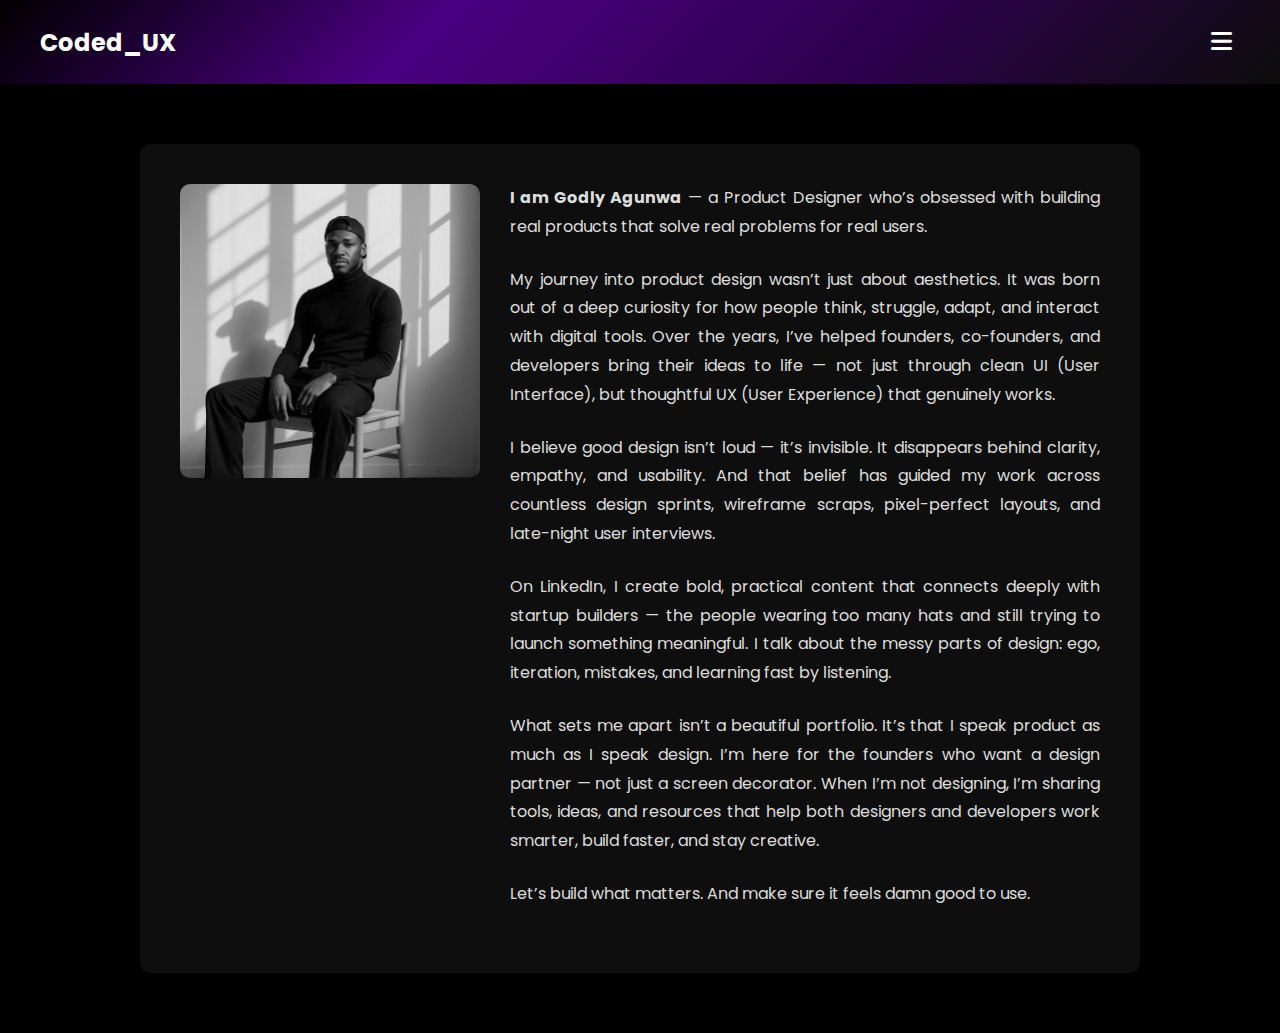
<file: about.html>
<!DOCTYPE html>
<html lang="en">
<head>
  <meta charset="UTF-8">
  <title>Coded_UX</title>
  
  <link href="https://fonts.googleapis.com/css2?family=Poppins:wght@300;400;500;600;700&display=swap" rel="stylesheet">

  <link rel="stylesheet" href="https://cdnjs.cloudflare.com/ajax/libs/font-awesome/6.5.0/css/all.min.css">

  <style>

* { margin: 0; padding: 0; box-sizing: border-box; }

body {
  background: black;
  color: white;
  font-family: 'Poppins', sans-serif;
}

/* =========================
   NAVBAR
   ========================= */
.navbar {
  display: flex;
  justify-content: space-between;
  align-items: center;
  padding: 20px 40px;
  flex-wrap: wrap;
  position: sticky;
  top: 0;
  z-index: 1000;
  background: linear-gradient(-45deg, #0d0d0d, #2e004f, #4b0082, #000);
}

.logo { font-size: 24px; font-weight: bold; }

.nav-links {
  position: absolute;
  top: calc(100% + 8px);
  left: 0;
  display: none;
  flex-direction: column;
  align-items: flex-start;
  gap: 12px;
  padding: 16px 40px;
  background: transparent;
  border: none;
}

.nav-links.show { display: flex; }

.nav-btn {
  padding: 12px 24px;
  border: 1px solid white;
  border-radius: 32px;
  color: white;
  text-decoration: none;
  background: transparent;
  font-weight: 500;
  transition: 0.3s ease;
  cursor: pointer;
  display: inline-block;
}
.nav-btn:hover { background-color: white; color: #4b0082; }

.connect-container { position: relative; }

.icon-popup {
  position: absolute;
  top: 110%;
  left: 50%;
  transform: translateX(-50%);
  background: transparent;
  border: none;
  border-radius: 12px;
  padding: 8px;
  display: flex;
  gap: 15px;
  opacity: 0;
  pointer-events: none;
  transition: 0.3s ease;
  z-index: 30;
}

.icon-popup a { color: white; font-size: 18px; }
.icon-popup a:hover { color: #c724ff; }

@media (min-width: 769px) {
  .connect-container:hover .icon-popup {
    opacity: 1;
    pointer-events: auto;
  }
}

.icon-popup.show {
  opacity: 1;
  pointer-events: auto;
}

.hamburger {
  display: block;
  font-size: 24px;
  cursor: pointer;
  color: white;
  margin-left: auto;
  background: none;
  border: none;
  padding: 8px;
}

/* =========================
   ABOUT SECTION
   ========================= */
.about-section {
  display: flex;
  justify-content: center;
  padding: 60px 20px;
}

.about-wrapper {
  max-width: 1000px;
  width: 100%;
  padding: 40px;
  background-color: #0e0e0e;
  border-radius: 10px;
  line-height: 1.8;
}

/* Flex container for image + text */
.about-content {
  display: flex;
  gap: 30px;
  flex-wrap: wrap;
  align-items: flex-start;
}

.about-img {
  width: 300px;       /* default desktop width */
  height: auto;
  border-radius: 10px;
  flex-shrink: 0;     /* prevents shrinking too much */
  transition: 0.3s ease;
}

.about-text {
  flex: 1;             /* text takes remaining space */
}

.about-text p {
  margin-bottom: 1.5rem;
  color: #ddd;
  font-size: 1rem;
  line-height: 1.8;
  text-align: justify;
}

/* ====== Responsive adjustments ====== */
@media (max-width: 1024px) {
  .about-img { width: 350px; }
  .about-text p { font-size: 1.1rem; }
}

@media (max-width: 768px) {
  .about-content {
    flex-direction: column;  /* stack image + text */
    align-items: center;
  }
  .about-img {
    width: 80%;
    max-width: 400px;
    margin-bottom: 25px;
  }
  .about-text p {
    text-align: left;
    font-size: 1.15rem;
    line-height: 1.9;
  }
}

@media (max-width: 480px) {
  .about-wrapper { padding: 25px; }
  .about-img { width: 90%; max-width: 350px; }
  .about-text p { font-size: 1.2rem; }
}
  </style>
</head>
<body>

<nav class="navbar" role="navigation" aria-label="Main">
  <div class="logo">Coded_UX</div>

  <div class="nav-links" id="navLinks">
    <a href="index.html" class="nav-btn">HOME</a>
    <a href="about.html" class="nav-btn">ABOUT ME</a>

    <div class="connect-container">
      <button class="nav-btn" type="button" title="double click to see the icon-popup">CONNECT</button>
      <div class="icon-popup">
        <a href="https://linkedin.com/in/godlyagunwa" target="_blank"><i class="fab fa-linkedin"></i></a>
        <a href="https://www.behance.net/agunwagodly" target="_blank"><i class="fab fa-behance"></i></a>
        <a href="mailto:agunwagodly4@gmail.com" target="_blank"><i class="fas fa-envelope"></i></a>
        <a href="https://www.instagram.com/coded_ux?igsh=Zmxtd3duaDlmcmY1" target="_blank"><i class="fab fa-instagram"></i></a>
      </div>
    </div>
  </div>

  <button class="hamburger" onclick="toggleMenu()" aria-label="Toggle menu" aria-controls="navLinks" aria-expanded="false">
    <i class="fas fa-bars"></i>
  </button>
</nav>

<main class="about-section">
  <div class="about-wrapper">
    <div class="about-content">
      <img src="aguwa.png.png" alt="Portrait of Godly Agunwa" class="about-img" />
      <div class="about-text">
        <p><strong>I am Godly Agunwa</strong> — a Product Designer who’s obsessed with building real products that solve real problems for real users.</p>
        <p>My journey into product design wasn’t just about aesthetics. It was born out of a deep curiosity for how people think, struggle, adapt, and interact with digital tools. Over the years, I’ve helped founders, co-founders, and developers bring their ideas to life — not just through clean UI (User Interface), but thoughtful UX (User Experience) that genuinely works.</p>
        <p>I believe good design isn’t loud — it’s invisible. It disappears behind clarity, empathy, and usability. And that belief has guided my work across countless design sprints, wireframe scraps, pixel-perfect layouts, and late-night user interviews.</p>
        <p>On LinkedIn, I create bold, practical content that connects deeply with startup builders — the people wearing too many hats and still trying to launch something meaningful. I talk about the messy parts of design: ego, iteration, mistakes, and learning fast by listening.</p>
        <p>What sets me apart isn’t a beautiful portfolio. It’s that I speak product as much as I speak design. I’m here for the founders who want a design partner — not just a screen decorator. When I’m not designing, I’m sharing tools, ideas, and resources that help both designers and developers work smarter, build faster, and stay creative.</p>
        <p>Let’s build what matters. And make sure it feels damn good to use.</p>
      </div>
    </div>
  </div>
</main>

<script>
  // ======== Nav menu toggle ========
  function toggleMenu() {
    const nav = document.getElementById('navLinks');
    const trigger = document.querySelector('.hamburger');
    nav.classList.toggle('show');
    const expanded = trigger.getAttribute('aria-expanded') === 'true';
    trigger.setAttribute('aria-expanded', (!expanded).toString());
  }

  // Close menu after clicking any nav button except CONNECT
  document.querySelectorAll('.nav-btn').forEach(btn => {
    btn.addEventListener('click', () => {
      if (btn.textContent.trim().toUpperCase() === "CONNECT") return;
      document.getElementById('navLinks').classList.remove('show');
      document.querySelector('.hamburger').setAttribute('aria-expanded', 'false');
    });
  });

  // Mobile CONNECT toggle
  const connectBtn = document.querySelector('.connect-container .nav-btn');
  const iconPopup = document.querySelector('.connect-container .icon-popup');

  connectBtn.addEventListener('click', (e) => {
    if (window.innerWidth <= 768) {
      e.preventDefault();
      iconPopup.classList.toggle('show');
    }
  });

  // Close with Escape key
  document.addEventListener('keydown', (e) => {
    if (e.key === 'Escape') {
      document.getElementById('navLinks').classList.remove('show');
      document.querySelector('.hamburger').setAttribute('aria-expanded', 'false');
    }
  });
</script>

</body>
</html>
</file>
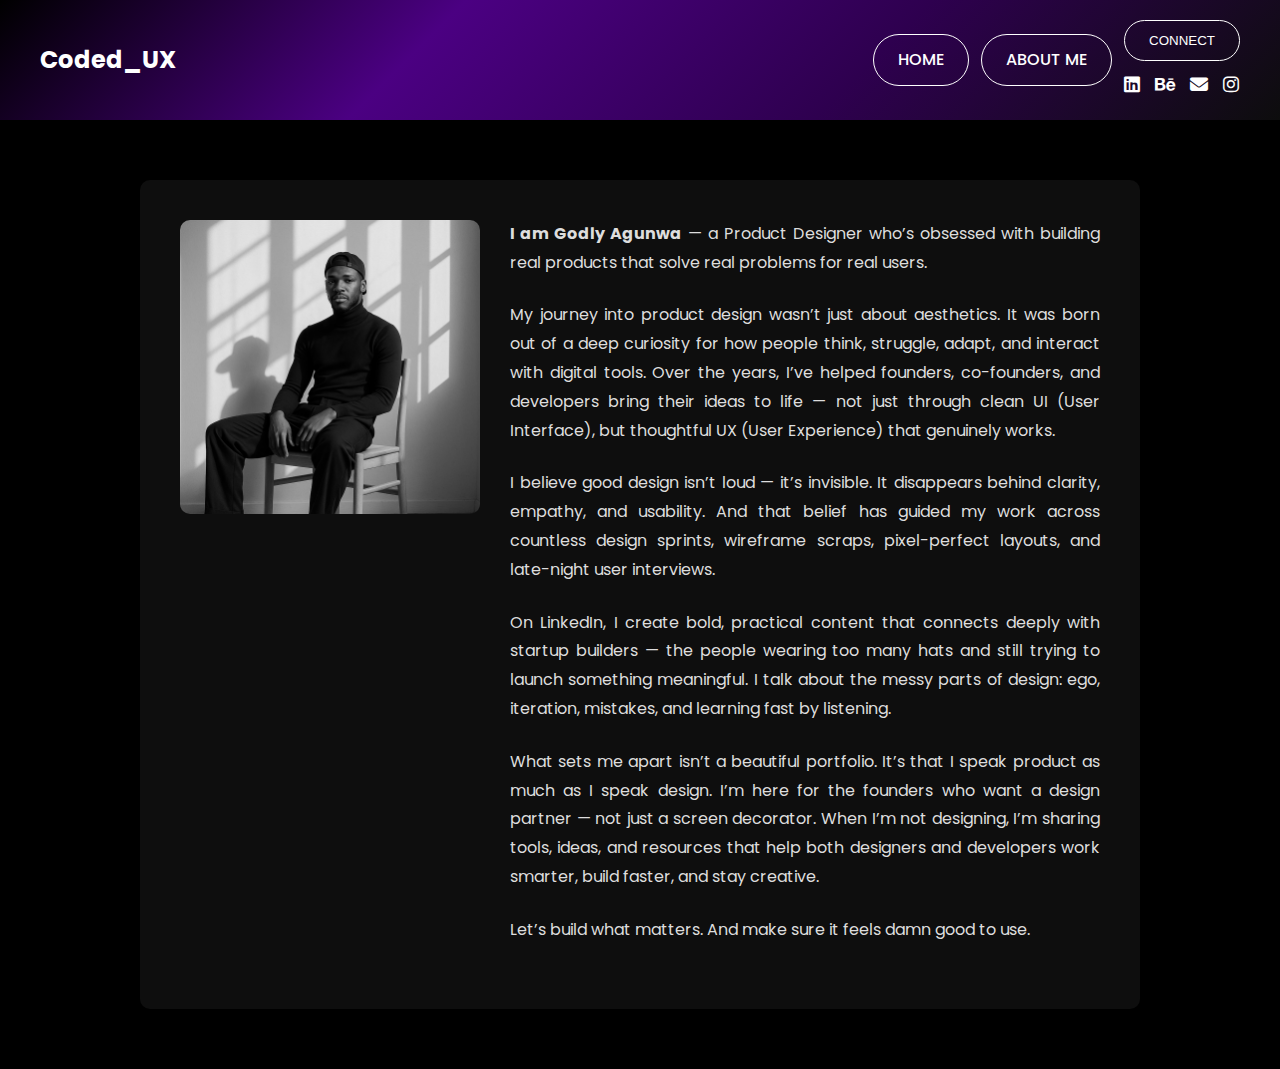
<file: about2.html>
<!DOCTYPE html>
<html lang="en">
<head>
  <meta charset="UTF-8">
  <meta name="viewport" content="width=device-width, initial-scale=1.0">
  <title>Coded_UX</title>

  <!-- Google Fonts -->
  <link href="https://fonts.googleapis.com/css2?family=Poppins:wght@300;400;500;600;700&display=swap" rel="stylesheet">

  <!-- Font Awesome -->
  <link rel="stylesheet" href="https://cdnjs.cloudflare.com/ajax/libs/font-awesome/6.5.0/css/all.min.css">

  <style>
    /* =========================
       RESET & GLOBAL
       ========================= */
    * { margin: 0; padding: 0; box-sizing: border-box; }
    body {
      background: black;
      color: white;
      font-family: 'Poppins', sans-serif;
      line-height: 1.6;
    }
    a { text-decoration: none; }

    /* =========================
       NAVBAR
       ========================= */
    .navbar {
      display: flex;
      justify-content: space-between;
      align-items: center;
      padding: 20px 40px;
      flex-wrap: wrap;
      position: sticky;
      top: 0;
      z-index: 1000;
      background: linear-gradient(-45deg, #0d0d0d, #2e004f, #4b0082, #000);
    }

    .logo { font-size: 24px; font-weight: bold; }

    .nav-links {
      position: absolute;
      top: 70px;
      right: -100%;
      display: flex;
      flex-direction: column;
      align-items: flex-start;
      gap: 16px;
      padding: 20px;
      background: #111;
      width: 250px;
      height: calc(100vh - 70px);
      transition: right 0.3s ease-in-out;
    }
    .nav-links.show { right: 0; }

    .nav-btn {
      padding: 12px 24px;
      border: 1px solid white;
      border-radius: 32px;
      color: white;
      background: transparent;
      font-weight: 500;
      transition: 0.3s ease;
      cursor: pointer;
      display: inline-block;
    }
    .nav-btn:hover { background-color: white; color: #4b0082; }

    .connect-container { position: relative; }

    .icon-popup {
      margin-top: 10px;
      display: flex;
      gap: 15px;
    }
    .icon-popup a { color: white; font-size: 18px; }
    .icon-popup a:hover { color: #c724ff; }

    .hamburger {
      display: block;
      font-size: 24px;
      cursor: pointer;
      color: white;
      margin-left: auto;
      background: none;
      border: none;
      padding: 8px;
    }

    @media (min-width: 769px) {
      .hamburger { display: none; }
      .nav-links {
        position: static;
        flex-direction: row;
        align-items: center;
        background: transparent;
        width: auto;
        height: auto;
        padding: 0;
        gap: 12px;
        right: 0;
      }
      .connect-container:hover .icon-popup {
        opacity: 1;
        pointer-events: auto;
      }
    }

/* =========================
   ABOUT SECTION
   ========================= */
.about-section {
  display: flex;
  justify-content: center;
  padding: 60px 20px;
}

.about-wrapper {
  max-width: 1000px;
  width: 100%;
  padding: 40px;
  background-color: #0e0e0e;
  border-radius: 10px;
  line-height: 1.8;

  display: flex;
  flex-direction: row;
  align-items: flex-start;
  gap: 30px;
  flex-wrap: wrap; /* Ensures wrapping on smaller screens */
}

.float-img {
  flex: 0 0 auto;
  max-width: 300px;
  width: 100%;
  height: auto;
  border-radius: 10px;
}

.about-text {
  flex: 1;
  min-width: 250px;
}

.about-text p {
  margin-bottom: 1.5rem;
  color: #ddd;
  text-align: justify;
}

/* Mobile view */
@media (max-width: 768px) {
  .about-wrapper {
    flex-direction: column;
    text-align: left;
  }

  .float-img {
    margin: 0 auto 20px auto;
  }

  .about-text p {
    text-align: left;
  }
}

  </style>
</head>
<body>

  <!-- =========================
       NAVBAR
       ========================= -->
  <nav class="navbar">
    <div class="logo">Coded_UX</div>

    <div class="nav-links" id="navLinks">
      <a href="index.html" class="nav-btn">HOME</a>
      <a href="about.html" class="nav-btn">ABOUT ME</a>
      <div class="connect-container">
        <button class="nav-btn" type="button">CONNECT</button>
        <div class="icon-popup">
          <a href="https://linkedin.com/in/godlyagunwa" target="_blank"><i class="fab fa-linkedin"></i></a>
          <a href="https://www.behance.net/agunwagodly" target="_blank"><i class="fab fa-behance"></i></a>
          <a href="mailto:agunwagodly4@gmail.com" target="_blank"><i class="fas fa-envelope"></i></a>
          <a href="https://www.instagram.com/coded_ux" target="_blank"><i class="fab fa-instagram"></i></a>
        </div>
      </div>
    </div>

    <button class="hamburger" onclick="toggleMenu()" aria-label="Toggle menu" aria-controls="navLinks" aria-expanded="false">
      <i class="fas fa-bars"></i>
    </button>
  </nav>

  <!-- =========================
       ABOUT SECTION
       ========================= -->
  <main class="about-section">
    <div class="about-wrapper">
      <img src="aguwa.png.png" alt="Portrait of Godly Agunwa" class="float-img" />

      <div class="about-text">
        <p><strong>I am Godly Agunwa</strong> — a Product Designer who’s obsessed with building real products that solve real problems for real users.</p>
        <p>My journey into product design wasn’t just about aesthetics. It was born out of a deep curiosity for how people think, struggle, adapt, and interact with digital tools. Over the years, I’ve helped founders,
          co-founders, and developers bring their ideas to life — not just through clean UI (User Interface), but thoughtful UX (User Experience) that genuinely works.</p>
        <p>I believe good design isn’t loud — it’s invisible. It disappears behind clarity, empathy, and usability. 
          And that belief has guided my work across countless design sprints, wireframe scraps, pixel-perfect layouts, and late-night user interviews.</p>
        <p>On LinkedIn, I create bold, practical content that connects deeply with startup builders — the people wearing too many hats and still trying to launch something meaningful. 
          I talk about the messy parts of design: ego, iteration, mistakes, and learning fast by listening.</p>
        <p>What sets me apart isn’t a beautiful portfolio.
          It’s that I speak product as much as I speak design. I’m here for the founders who want a design partner — not just a screen decorator.
          When I’m not designing, I’m sharing tools, ideas, and resources that help both designers and developers work smarter, build faster,
          and stay creative.</p>
        <p>Let’s build what matters. And make sure it feels damn good to use.</p>
      </div>
    </div>
  </main>

  <!-- =========================
       SCRIPT
       ========================= -->
  <script>
    // ======== Nav menu toggle ========
    function toggleMenu() {
      const nav = document.getElementById('navLinks');
      const trigger = document.querySelector('.hamburger');
      nav.classList.toggle('show');
      const expanded = trigger.getAttribute('aria-expanded') === 'true';
      trigger.setAttribute('aria-expanded', (!expanded).toString());
    }

    // Close menu after clicking any nav button except CONNECT
    document.querySelectorAll('.nav-btn').forEach(btn => {
      btn.addEventListener('click', () => {
        if (btn.textContent.trim().toUpperCase() === "CONNECT") return;
        document.getElementById('navLinks').classList.remove('show');
        document.querySelector('.hamburger').setAttribute('aria-expanded', 'false');
      });
    });
  </script>
</body>
</html>
</file>
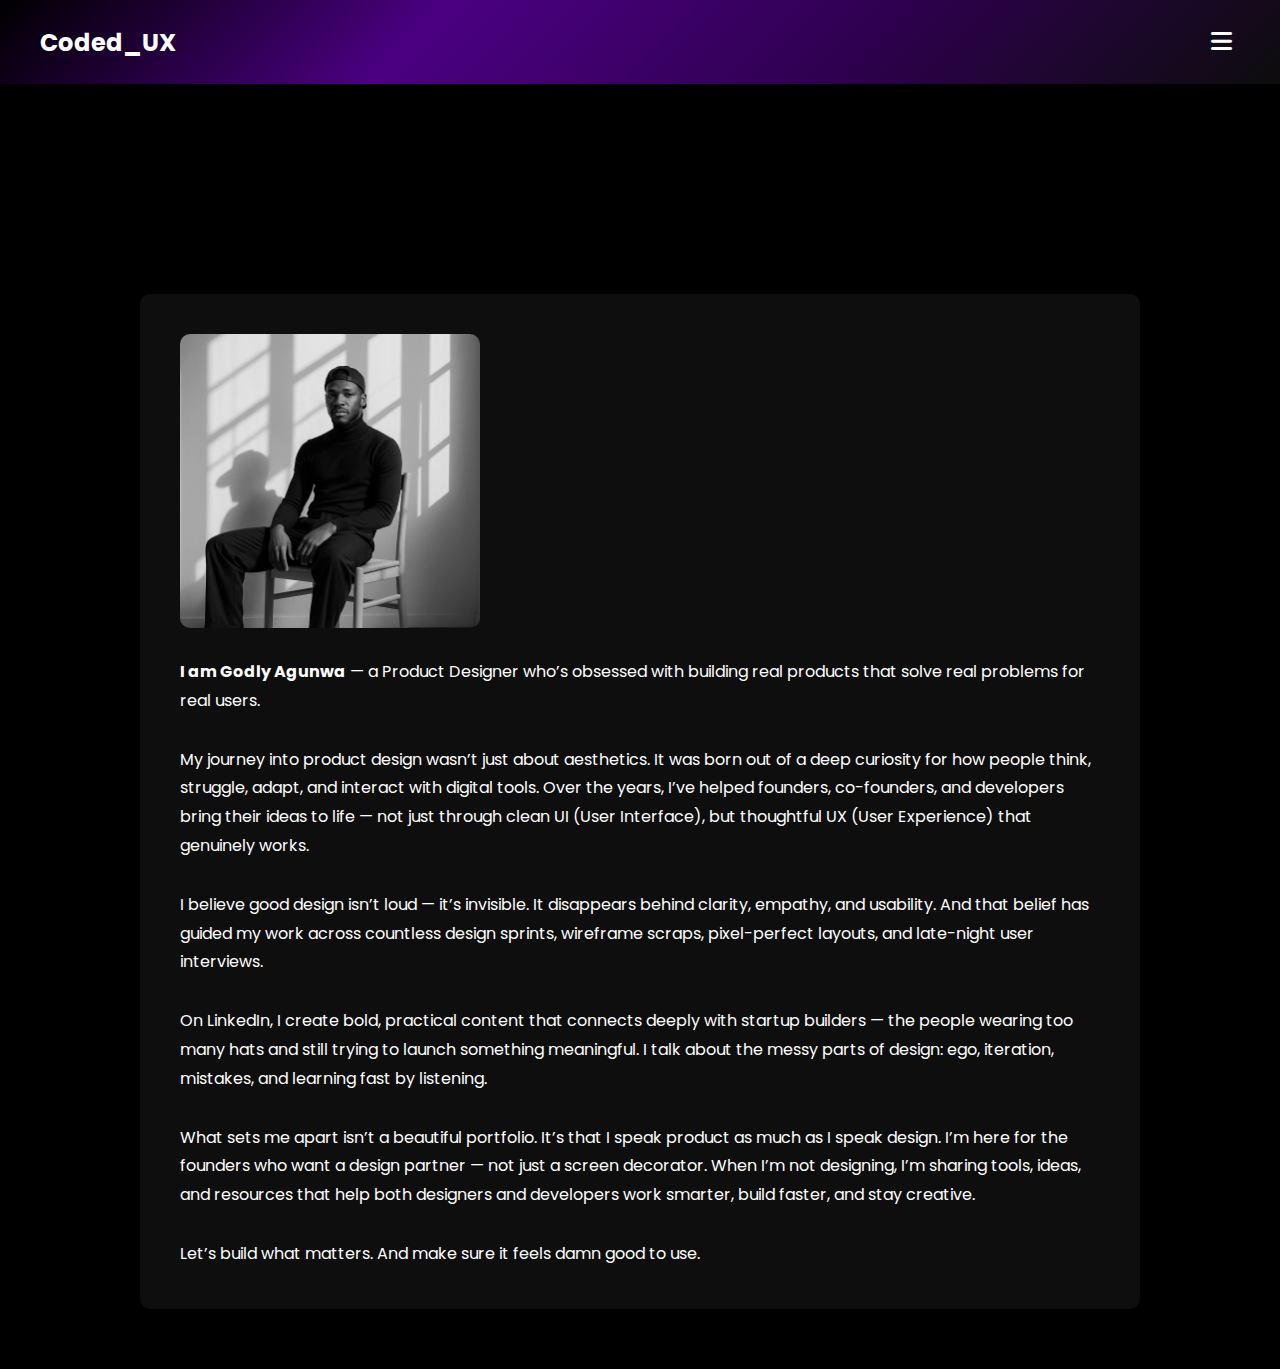
<file: about3.html>
<!DOCTYPE html>
<html lang="en">
<head>
  <meta charset="UTF-8">
  <title>Coded_UX</title>
  
  <link href="https://fonts.googleapis.com/css2?family=Poppins:wght@300;400;500;600;700&display=swap" rel="stylesheet">

  <link rel="stylesheet" href="https://cdnjs.cloudflare.com/ajax/libs/font-awesome/6.5.0/css/all.min.css">

  <style>

 * { margin: 0; padding: 0; box-sizing: border-box; }

    body {
      background: black;
      color: white;
      font-family: 'Poppins', sans-serif;
    }

     /* =========================
       NAVBAR
       ========================= */
    .navbar {
      display: flex;
      justify-content: space-between;
      align-items: center;
      padding: 20px 40px;
      flex-wrap: wrap;
      position: sticky;
      top: 0;
      z-index: 1000;
      background: linear-gradient(-45deg, #0d0d0d, #2e004f, #4b0082, #000);
    }

    .logo { font-size: 24px; font-weight: bold; }

    .nav-links {
      position: absolute;
      top: calc(100% + 8px);
      left: 0;
      display: none;
      flex-direction: column;
      align-items: flex-start;
      gap: 12px;
      padding: 16px 40px;
      background: transparent;
      border: none;
    }
    .nav-links.show { display: flex; }

    .nav-btn {
      padding: 12px 24px;
      border: 1px solid white;
      border-radius: 32px;
      color: white;
      text-decoration: none;
      background: transparent;
      font-weight: 500;
      transition: 0.3s ease;
      cursor: pointer;
      display: inline-block;
    }
    .nav-btn:hover { background-color: white; color: #4b0082; }

    .connect-container { position: relative; }

    .icon-popup {
      position: absolute;
      top: 110%;
      left: 50%;
      transform: translateX(-50%);
      background: transparent;
      border: none;
      border-radius: 12px;
      padding: 8px;
      display: flex;
      gap: 15px;
      opacity: 0;
      pointer-events: none;
      transition: 0.3s ease;
      z-index: 30;
    }

    .icon-popup a { color: white; font-size: 18px; }
    .icon-popup a:hover { color: #c724ff; }

    @media (min-width: 769px) {
      .connect-container:hover .icon-popup {
        opacity: 1;
        pointer-events: auto;
      }
    }

    .icon-popup.show {
      opacity: 1;
      pointer-events: auto;
    }

    .hamburger {
      display: block;
      font-size: 24px;
      cursor: pointer;
      color: white;
      margin-left: auto;
      background: none;
      border: none;
      padding: 8px;
    }

   /* =========================
   ABOUT SECTION
   ========================= */
.about-section {
  display: flex;
  justify-content: center;
  padding: 60px 20px;
}

.about-wrapper {
  max-width: 1000px;
  width: 100%;
  padding: 40px;
  background-color: #0e0e0e;
  border-radius: 10px;
  line-height: 1.8;

  display: flex;
  flex-direction: row;
  align-items: flex-start;
  gap: 30px;
  flex-wrap: wrap; /* Ensures wrapping on smaller screens */
}

.float-img {
  flex: 0 0 auto;
  max-width: 300px;
  width: 100%;
  height: auto;
  border-radius: 10px;
}

.about-text {
  flex: 1;
  min-width: 250px;
}

.about-text p {
  margin-bottom: 1.5rem;
  color: #ddd;
  text-align: justify;
}

/* Mobile view */
@media (max-width: 768px) {
  .about-wrapper {
    flex-direction: column;
    text-align: left;
  }

  .float-img {
    margin: 0 auto 20px auto;
  }

  .about-text p {
    text-align: left;
  }
}


  </style>
</head>
<body>

    <nav class="navbar" role="navigation" aria-label="Main">
    <div class="logo">Coded_UX</div>

    <div class="nav-links" id="navLinks">
      <a href="index.html" class="nav-btn">HOME</a>
      <a href="about.html" class="nav-btn">ABOUT ME</a>

      <div class="connect-container">
        <button class="nav-btn" type="button" title="double click to see the icon-popup">CONNECT</button>
        <div class="icon-popup">
          <a href="https://linkedin.com/in/godlyagunwa" target="_blank"><i class="fab fa-linkedin"></i></a>
          <a href="https://www.behance.net/agunwagodly" target="_blank"><i class="fab fa-behance"></i></a>
          <a href="mailto:agunwagodly4@gmail.com" target="_blank"><i class="fas fa-envelope"></i></a>
          <a href="https://www.instagram.com/coded_ux?igsh=Zmxtd3duaDlmcmY1" target="_blank"><i class="fab fa-instagram"></i></a>
        </div>
      </div>
    </div>

    <button class="hamburger" onclick="toggleMenu()" aria-label="Toggle menu" aria-controls="navLinks" aria-expanded="false">
      <i class="fas fa-bars"></i>
    </button>
  </nav>

  <br>

  <br>

  <br>

  <br>

  <br>

  <br>
  <main class="about-section">
    <div class="about-wrapper">
      <img src="aguwa.png.png" alt="Portrait of Godly Agunwa" class="float-img" />

      <p><strong>I am Godly Agunwa</strong> — a Product Designer who’s obsessed with building real products that solve real problems for real users.</p>
      <p>My journey into product design wasn’t just about aesthetics. It was born out of a deep curiosity for how people think, struggle, adapt, and interact with digital tools. Over the years, I’ve helped founders,
        co-founders, and developers bring their ideas to life — not just through clean UI (User Interface), but thoughtful UX (User Experience) that genuinely works.</p>
      <p>I believe good design isn’t loud — it’s invisible. It disappears behind clarity, empathy, and usability. 
        And that belief has guided my work across countless design sprints, wireframe scraps, pixel-perfect layouts, and late-night user interviews.</p>
      <p>On LinkedIn, I create bold, practical content that connects deeply with startup builders — the people wearing too many hats and still trying to launch something meaningful. 
        I talk about the messy parts of design: ego, iteration, mistakes, and learning fast by listening.</p>
      <p>What sets me apart isn’t a beautiful portfolio.
        It’s that I speak product as much as I speak design. I’m here for the founders who want a design partner — not just a screen decorator.
        When I’m not designing, I’m sharing tools, ideas, and resources that help both designers and developers work smarter, build faster,
        and stay creative.</p>
      <p>Let’s build what matters. And make sure it feels damn good to use.</p>
    </div>
  </main>

  <script>
    // ======== Nav menu toggle ========
    function toggleMenu() {
      const nav = document.getElementById('navLinks');
      const trigger = document.querySelector('.hamburger');
      nav.classList.toggle('show');
      const expanded = trigger.getAttribute('aria-expanded') === 'true';
      trigger.setAttribute('aria-expanded', (!expanded).toString());
    }

    // Close menu after clicking any nav button except CONNECT
    document.querySelectorAll('.nav-btn').forEach(btn => {
      btn.addEventListener('click', () => {
        if (btn.textContent.trim().toUpperCase() === "CONNECT") return;
        document.getElementById('navLinks').classList.remove('show');
        document.querySelector('.hamburger').setAttribute('aria-expanded', 'false');
      });
    });

    // Mobile CONNECT toggle
    const connectBtn = document.querySelector('.connect-container .nav-btn');
    const iconPopup = document.querySelector('.connect-container .icon-popup');

    connectBtn.addEventListener('click', (e) => {
      if (window.innerWidth <= 768) {
        e.preventDefault();
        iconPopup.classList.toggle('show');
      }
    });

    // Close with Escape key
    document.addEventListener('keydown', (e) => {
      if (e.key === 'Escape') {
        document.getElementById('navLinks').classList.remove('show');
        document.querySelector('.hamburger').setAttribute('aria-expanded', 'false');
      }
    });
  </script>
</body>
</html>
</file>
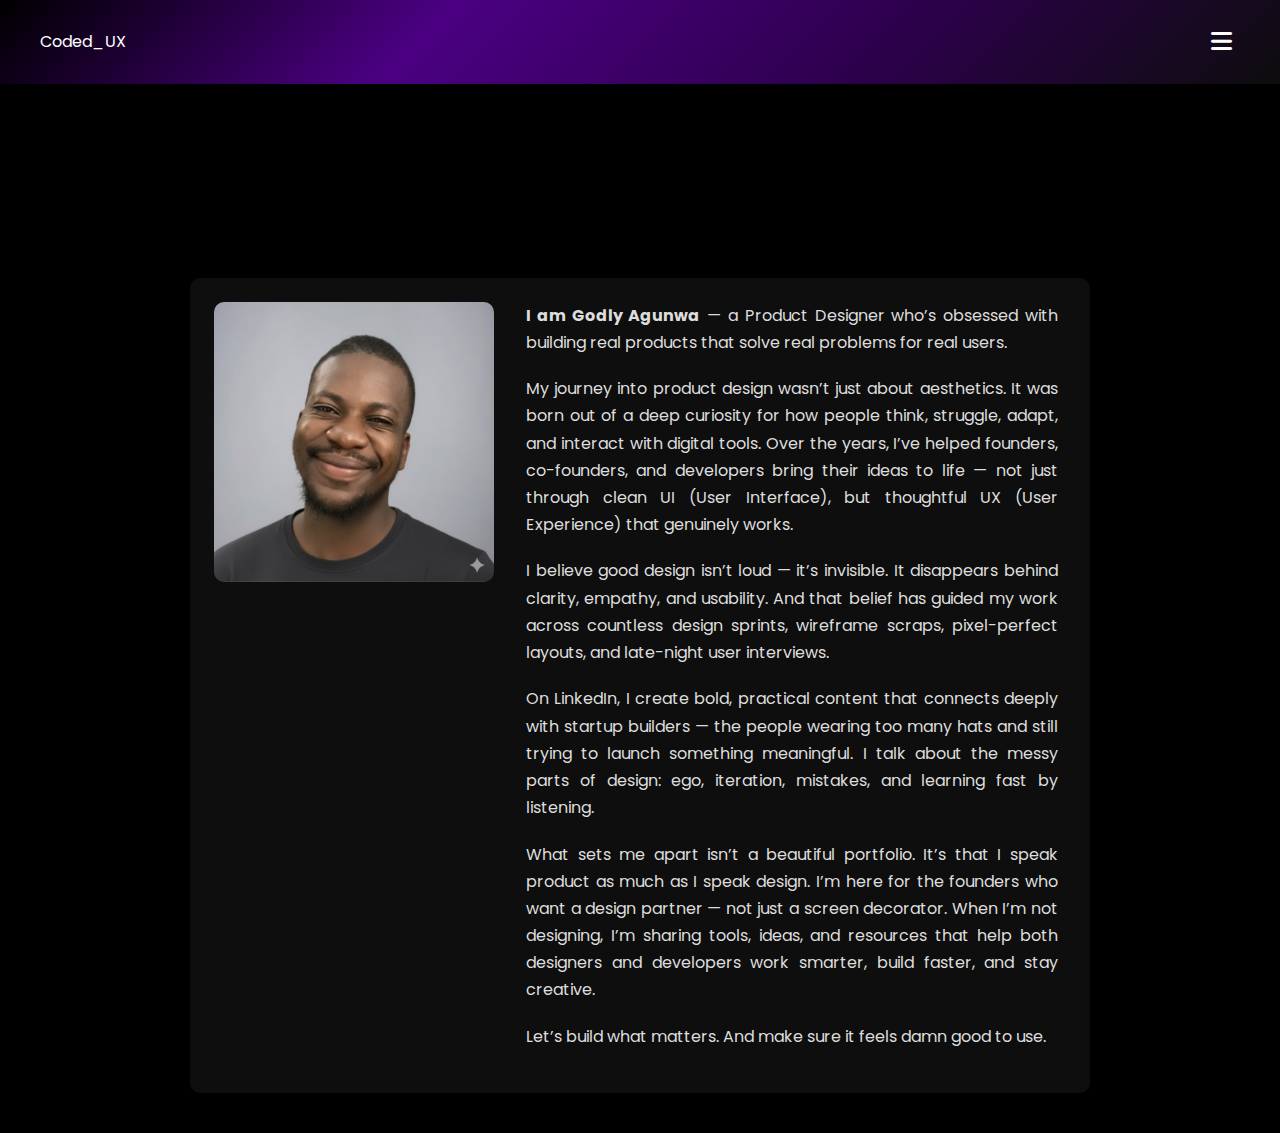
<file: about4.html>
<!DOCTYPE html>
<html lang="en">
<head>
  <meta charset="UTF-8">
  <meta name="viewport" content="width=device-width, initial-scale=1.0">
  <title>Coded_UX</title>

  <!-- Google Fonts -->
  <link href="https://fonts.googleapis.com/css2?family=Poppins:wght@300;400;500;600;700&display=swap" rel="stylesheet">

  <!-- Font Awesome -->
  <link rel="stylesheet" href="https://cdnjs.cloudflare.com/ajax/libs/font-awesome/6.5.0/css/all.min.css">

  <style>
    /* =========================
       RESET & GLOBAL
       ========================= */
    * { margin: 0; padding: 0; box-sizing: border-box; }
    body {
      background: black;
      color: white;
      font-family: 'Poppins', sans-serif;
      line-height: 1.6;
    }
    a { text-decoration: none; }

    /* =========================
       NAVBAR
       ========================= */
    .navbar {
      display: flex;
      justify-content: space-between;
      align-items: center;
      padding: 20px 40px;
      flex-wrap: wrap;
      position: sticky;
      top: 0;
      z-index: 1000;
      background: linear-gradient(-45deg, #0d0d0d, #2e004f, #4b0082, #000);
    }

    .nav-links {
      display: none;
      flex-direction: column;
      align-items: flex-start;
      gap: 12px;
      padding: 16px 40px;
      background: #000;
      border-radius: 8px;
      position: absolute;
      top: 100%;
      right: 0;
      width: 250px;
      z-index: 1000;
    }

    .nav-links.show {
      display: flex;
    }

    .connect-container {
      position: relative;
    }

    .icon-popup {
      display: none;
      margin-top: 10px;
      flex-direction: row;
      gap: 15px;
    }

    .connect-container.active .icon-popup {
      display: flex;
    }

    .icon-popup a { color: white; font-size: 18px; }
    .icon-popup a:hover { color: #c724ff; }

    /* Hamburger */
    .hamburger {
      display: block;
      font-size: 24px;
      cursor: pointer;
      color: white;
      margin-left: auto;
      background: none;
      border: none;
      padding: 8px;
      z-index: 1100;
    }

    /* =========================
       ABOUT SECTION
       ========================= */
    .about-section {
      display: flex;
      justify-content: center;
      padding: 40px 16px;
    }

    .about-wrapper {
      max-width: 900px;
      width: 100%;
      padding: 24px;
      background-color: #0e0e0e;
      border-radius: 10px;
      display: flex;
      flex-direction: row;
      align-items: flex-start;
      gap: 24px;
      flex-wrap: wrap;
    }

    .float-img {
      flex: 0 0 auto;
      max-width: 280px;
      width: 100%;
      height: auto;
      border-radius: 10px;
      object-fit: cover;
    }

    .about-text {
      flex: 1;
      min-width: 250px;
      padding: 0 8px;
    }

    .about-text p {
      margin-bottom: 1.2rem;
      color: #ddd;
      text-align: justify;
      line-height: 1.7;
    }

    /* Mobile view */
    @media (max-width: 768px) {
      .about-wrapper {
        flex-direction: column;
        text-align: left;
        padding: 20px;
      }

      .float-img {
        margin: 0 auto 20px auto;
        max-width: 90%;
        display: block;
      }

      .about-text {
        padding: 0 8px;
      }
    }
  </style>
</head>
<body>

  <!-- =========================
       NAVBAR
       ========================= -->
  <nav class="navbar">
    <div class="logo">Coded_UX</div>

    <div class="nav-links" id="navLinks">
      <a href="index.html" class="nav-btn">HOME</a>
      <a href="about4.html" class="nav-btn">ABOUT ME</a>
      <div class="connect-container">
        <button class="nav-btn" type="button">CONNECT</button>
        <div class="icon-popup">
          <a href="https://linkedin.com/in/godlyagunwa" target="_blank"><i class="fab fa-linkedin"></i></a>
          <a href="https://www.behance.net/agunwagodly" target="_blank"><i class="fab fa-behance"></i></a>
          <a href="mailto:agunwagodly4@gmail.com" target="_blank"><i class="fas fa-envelope"></i></a>
          <a href="https://www.instagram.com/coded_ux" target="_blank"><i class="fab fa-instagram"></i></a>
        </div>
      </div>
    </div>

    <button class="hamburger" onclick="toggleMenu()" aria-label="Toggle menu" aria-controls="navLinks" aria-expanded="false">
      <i class="fas fa-bars"></i>
    </button>
  </nav>


  <br>

  <br>

  <br>

  <br>

  <br>

  <br>
  <!-- =========================
       ABOUT SECTION
       ========================= -->
  <main class="about-section">
    <div class="about-wrapper">
      <img src="replaceangunwa.jpg" alt="Portrait of Godly Agunwa" class="float-img" />

      <div class="about-text">
        <p><strong>I am Godly Agunwa</strong> — a Product Designer who’s obsessed with building real products that solve real problems for real users.</p>
        <p>My journey into product design wasn’t just about aesthetics. It was born out of a deep curiosity for how people think, struggle, adapt, and interact with digital tools. Over the years, I’ve helped founders,
          co-founders, and developers bring their ideas to life — not just through clean UI (User Interface), but thoughtful UX (User Experience) that genuinely works.</p>
        <p>I believe good design isn’t loud — it’s invisible. It disappears behind clarity, empathy, and usability. 
          And that belief has guided my work across countless design sprints, wireframe scraps, pixel-perfect layouts, and late-night user interviews.</p>
        <p>On LinkedIn, I create bold, practical content that connects deeply with startup builders — the people wearing too many hats and still trying to launch something meaningful. 
          I talk about the messy parts of design: ego, iteration, mistakes, and learning fast by listening.</p>
        <p>What sets me apart isn’t a beautiful portfolio.
          It’s that I speak product as much as I speak design. I’m here for the founders who want a design partner — not just a screen decorator.
          When I’m not designing, I’m sharing tools, ideas, and resources that help both designers and developers work smarter, build faster,
          and stay creative.</p>
        <p>Let’s build what matters. And make sure it feels damn good to use.</p>
      </div>
    </div>
  </main>

  <!-- =========================
       SCRIPT
       ========================= -->
  <script>
    // Toggle hamburger menu
    function toggleMenu() {
      const nav = document.getElementById('navLinks');
      const trigger = document.querySelector('.hamburger');
      nav.classList.toggle('show');
      const expanded = trigger.getAttribute('aria-expanded') === 'true';
      trigger.setAttribute('aria-expanded', (!expanded).toString());
    }

    // Close menu after clicking any nav button except CONNECT
    document.querySelectorAll('.nav-btn').forEach(btn => {
      btn.addEventListener('click', () => {
        if (btn.textContent.trim().toUpperCase() === "CONNECT") return;
        document.getElementById('navLinks').classList.remove('show');
        document.querySelector('.hamburger').setAttribute('aria-expanded', 'false');
      });
    });

    // Toggle CONNECT popup
    document.querySelector('.connect-container button').addEventListener('click', () => {
      document.querySelector('.connect-container').classList.toggle('active');
    });
  </script>
</body>
</html>
</file>
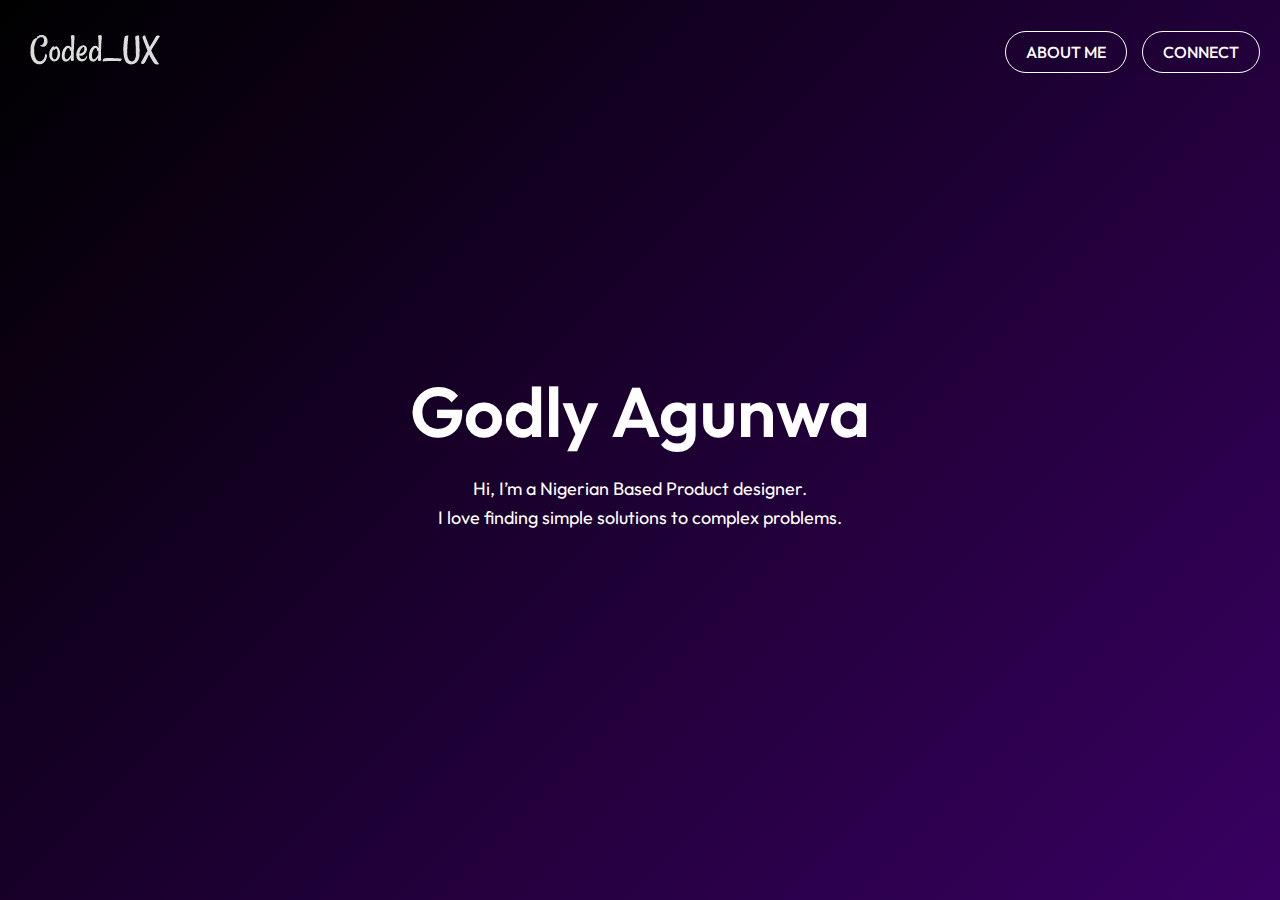
<file: home.html>
<!DOCTYPE html>
<html lang="en">
<head>
  <meta charset="UTF-8" />
  <meta name="viewport" content="width=device-width, initial-scale=1.0" />
  <title>Godly Agunwa</title>

  <!-- Google Font -->
  <link href="https://fonts.googleapis.com/css2?family=Outfit:wght@300;600;700&display=swap" rel="stylesheet" />
  
  <!-- Font Awesome Icons -->
  <link rel="stylesheet" href="https://cdnjs.cloudflare.com/ajax/libs/font-awesome/6.5.0/css/all.min.css" />

  <style>
    * {
      margin: 0;
      padding: 0;
      box-sizing: border-box;
    }

    body, html {
      font-family: 'Outfit', sans-serif;
      height: 100%;
      background: #0d0d0d;
      color: white;
    }

    .hero-section {
      height: 100vh;
      background: linear-gradient(-45deg, #0d0d0d, #2e004f, #4b0082, #000);
      background-size: 400% 400%;
      animation: gradientFlow 12s ease infinite;
      display: flex;
      flex-direction: column;
      justify-content: center;
      align-items: center;
      position: relative;
      padding: 20px;
      text-align: center;
    }

    @keyframes gradientFlow {
      0% { background-position: 0% 50%; }
      50% { background-position: 100% 50%; }
      100% { background-position: 0% 50%; }
    }

    .top-buttons {
      position: absolute;
      top: 30px;
      left: 20px;
      right: 20px;
      display: flex;
      justify-content: space-between;
      align-items: center;
      z-index: 10;
    }

    .logo img {
      height: 40px;
      width: auto;
    }

    .nav-links {
      display: flex;
      gap: 15px;
      align-items: center;
      position: relative;
    }

    .nav-links a,
    .connect-btn {
      padding: 10px 20px;
      border: 1px solid white;
      border-radius: 30px;
      color: white;
      text-decoration: none;
      font-weight: 500;
      transition: background 0.3s, color 0.3s;
    }

    .nav-links a:hover,
    .connect-btn:hover {
      background-color: white;
      color: #4b0082;
    }

    .connect-container {
      position: relative;
    }

    .icon-popup {
      position: absolute;
      top: 50px;
      left: 50%;
      transform: translateX(-50%);
      background-color: #1a1a1a;
      padding: 10px 15px;
      border-radius: 10px;
      display: flex;
      gap: 12px;
      opacity: 0;
      pointer-events: none;
      transition: opacity 0.3s ease, transform 0.3s ease;
      z-index: 1000;
    }

    .icon-popup a {
      color: white;
      font-size: 18px;
      transition: color 0.3s ease;
    }

    .icon-popup a:hover {
      color: #4b0082;
    }

    /* Show icons on hover - desktop */
    .connect-container:hover .icon-popup {
      opacity: 1;
      pointer-events: auto;
      transform: translateX(-50%) translateY(10px);
    }

    /* Hero text */
    .hero-section h1 {
      font-size: 70px;
      font-weight: 600;
      margin-bottom: 20px;
    }

    .hero-section p {
      font-size: 18px;
      max-width: 600px;
      line-height: 1.6;
    }

    /* Mobile Styles */
    @media (max-width: 768px) {
      .top-buttons {
        flex-direction: column;
        align-items: flex-start;
        gap: 15px;
      }

      .nav-links {
        flex-direction: column;
        align-items: flex-start;
      }

      .connect-container:hover .icon-popup {
        /* disable hover effect on small screens */
        opacity: 0;
        pointer-events: none;
      }

      .connect-container .icon-popup.active {
        opacity: 1;
        pointer-events: auto;
        transform: translateX(-50%) translateY(10px);
      }
    }
  </style>
</head>
<body>

  <section class="hero-section">
    <div class="top-buttons">
      <div class="logo">
        <img src="reallogo-removebg-preview.png" alt="Logo">
      </div>

      <div class="nav-links">
        <a href="#about">ABOUT ME</a>
        <div class="connect-container">
          <a href="#connect" class="connect-btn" onclick="toggleIcons(event)">CONNECT</a>
          <div class="icon-popup" id="popup-icons">
            <a href="https://linkedin.com" target="_blank"><i class="fab fa-linkedin"></i></a>
            <a href="https://behance.net" target="_blank"><i class="fab fa-behance"></i></a>
            <a href="https://instagram.com" target="_blank"><i class="fab fa-instagram"></i></a>
            <a href="mailto:youremail@example.com"><i class="fas fa-envelope"></i></a>
          </div>
        </div>
      </div>
    </div>

    <h1>Godly Agunwa</h1>
    <p>
      Hi, I’m a Nigerian Based Product designer.<br>
      I love finding simple solutions to complex problems.
    </p>
  </section>

  <script>
    function toggleIcons(e) {
      if (window.innerWidth <= 768) {
        e.preventDefault();
        const popup = document.getElementById("popup-icons");
        popup.classList.toggle("active");
      }
    }
  </script>

</body>
</html>
</file>
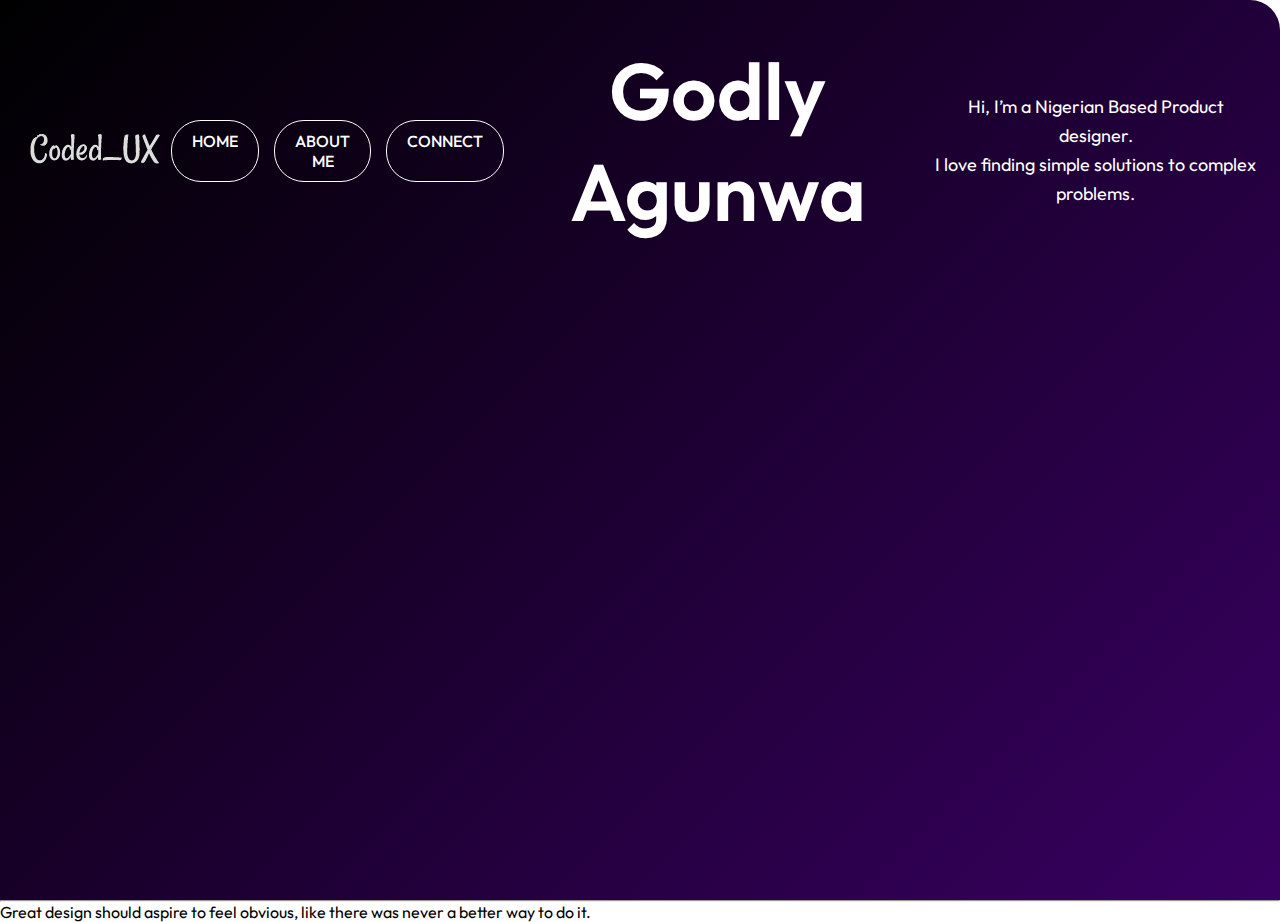
<file: home2.html>
<!DOCTYPE html>
<html lang="en">
<head>
  <meta charset="UTF-8" />
  <meta name="viewport" content="width=device-width, initial-scale=1.0" />
  <meta http-equiv="X-UA-Compatible" content="ie=edge" />
  <title>Godly Agunwa</title>
  <link href="https://fonts.googleapis.com/css2?family=Outfit:wght@300;600;700&display=swap" rel="stylesheet">

  <style>
    * {
      margin: 0;
      padding: 0;
      box-sizing: border-box;
    }

    body, html {
      height: 100%;
      font-family: 'Outfit', sans-serif;
    }

    .hero-section {
      height: 100vh;
      background: linear-gradient(-45deg, #0d0d0d, #2e004f, #4b0082, #000);
      background-size: 400% 400%;
      animation: gradientFlow 12s ease infinite;
      color: white;
      display: flex;
      flex-direction: column;
      justify-content: space-between;
      align-items: center;
      text-align: center;
      position: relative;
      border-top-right-radius: 30px;
      padding: 20px;
      overflow: hidden;
    }

    @keyframes gradientFlow {
      0% { background-position: 0% 50%; }
      50% { background-position: 100% 50%; }
      100% { background-position: 0% 50%; }
    }

    .top-buttons {
      position: absolute;
      top: 40px;
      left: 20px;
      right: 20px;
      display: flex;
      justify-content: space-between;
      align-items: center;
    }

    .logo img {
      height: 40px;
      width: auto;
    }

    .nav-links {
      display: flex;
      gap: 15px;
    }

    .nav-links a {
      padding: 10px 20px;
      border: 1px solid white;
      border-radius: 30px;
      color: white;
      text-decoration: none;
      font-weight: 500;
      transition: background 0.3s, color 0.3s;
    }

    .nav-links a:hover {
      background-color: white;
      color: #4b0082;
    }

    .hero-section h1 {
      font-size: 80px;
      font-weight: 600;
      margin-bottom: 20px;
    }

    .hero-section p {
      font-size: 18px;
      max-width: 600px;
      line-height: 1.6;
    }

    @media (max-width: 768px) {
      .hero-section h1 {
        font-size: 40px;
      }

      .top-buttons {
        flex-direction: column;
        align-items: flex-start;
        gap: 15px;
      }

      .nav-links {
        flex-direction: column;
        gap: 10px;
        align-items: flex-start;
      }

      .nav-links a {
        padding: 8px 16px;
      }

.section-divider {
  border: none;
  height: 2px;
  background: rgba(255, 255, 255, 0.2);
  margin: 60px auto;
  width: 80%;
}

.section_intro{
            background-color: #0a0909;
            font-family: 'Courier New', Courier, monospace, sans-serif;
            height: 100vh;
            align-items: center;
            color: #fff;
        }
    }

  </style>
</head>
<body>

  <section class="hero-section">
    <div class="top-buttons">
      <div class="logo">
        <img src="reallogo-removebg-preview.png" alt="Logo" />
      </div>

       <div class="nav-links">
          <a href="#home">HOME</a>
          <a href="#about">ABOUT ME</a>
          <a href="#connect">CONNECT</a>
       </div>
        
      

    <h1>Godly Agunwa</h1>
    <p>
      Hi, I’m a Nigerian Based Product designer.<br />
      I love finding simple solutions to complex problems.
    </p>
  </section>

  <hr class="section-divider">

   <section id="intro" class="section_intro">

   <div class="fly">
       <p>Great design should aspire to feel obvious, like there was never a better way to do it.</p>
   </div>
</section>

</body>
</html>
</file>
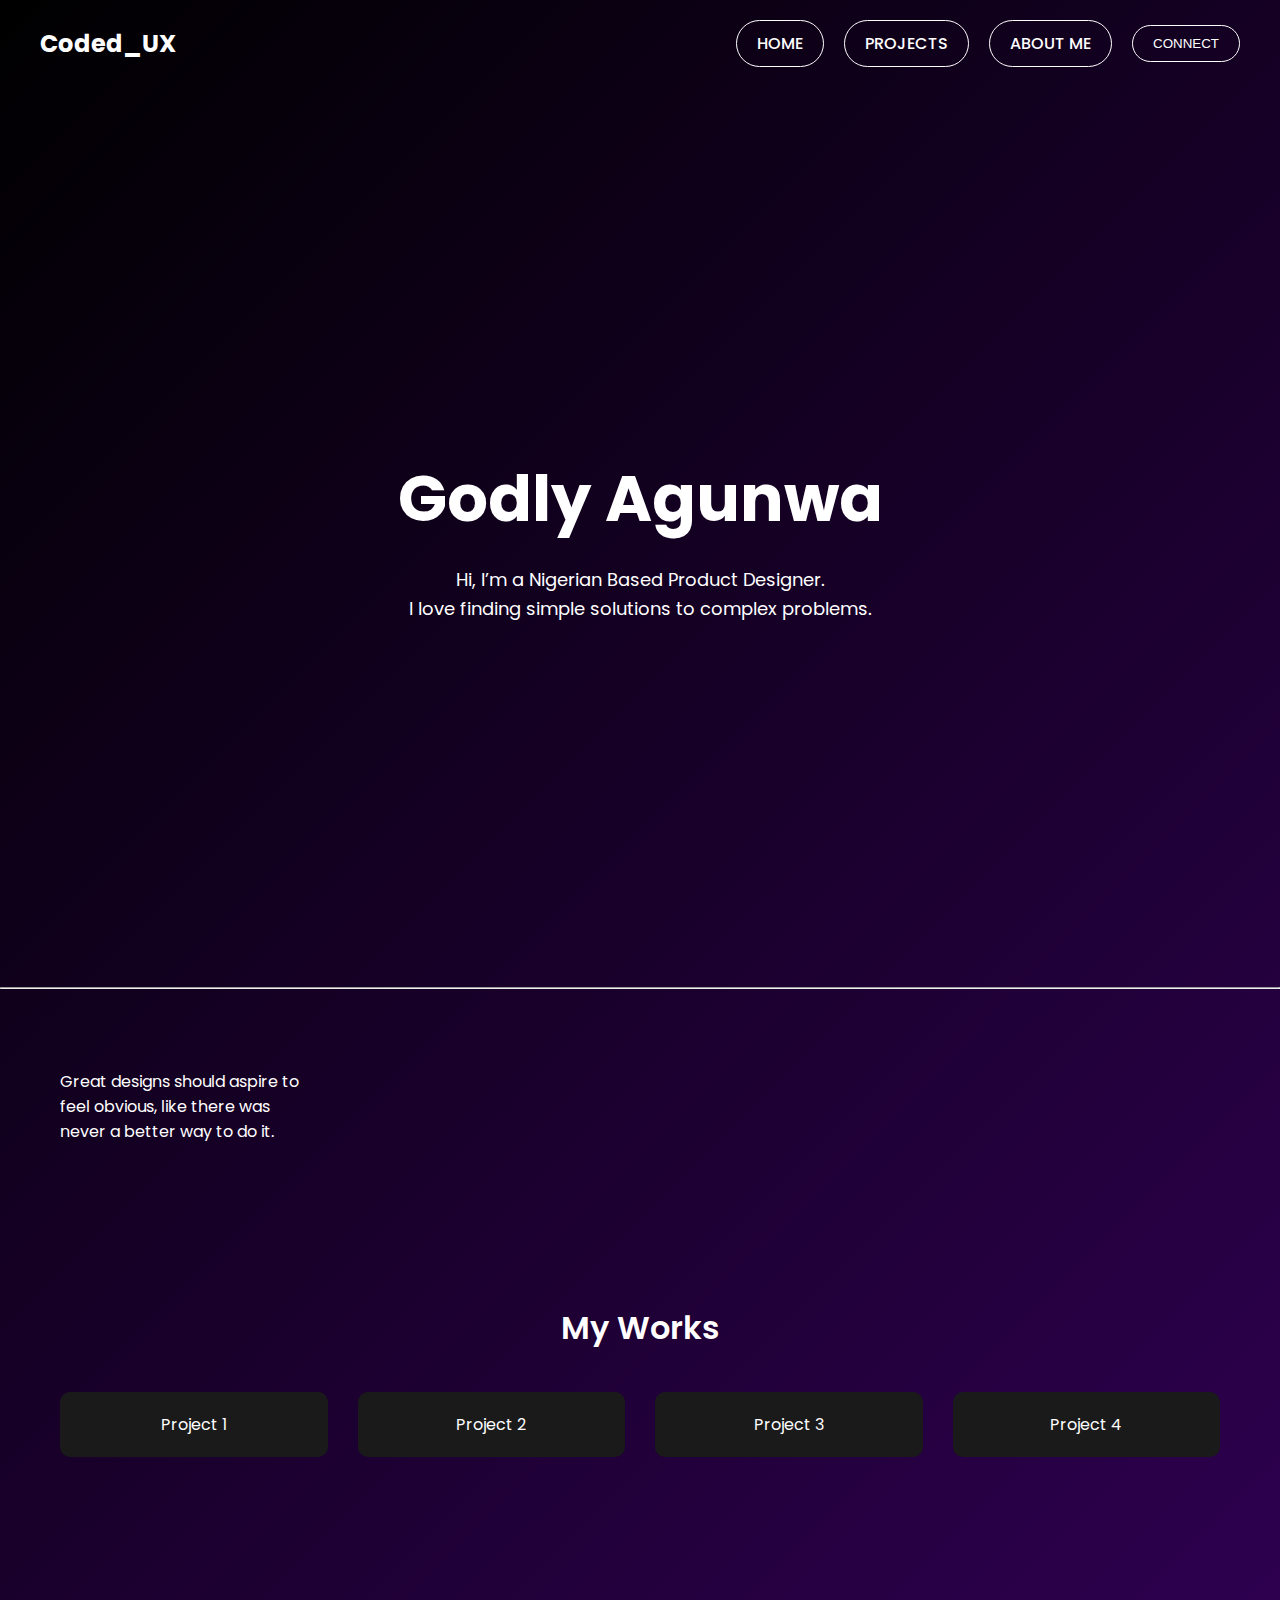
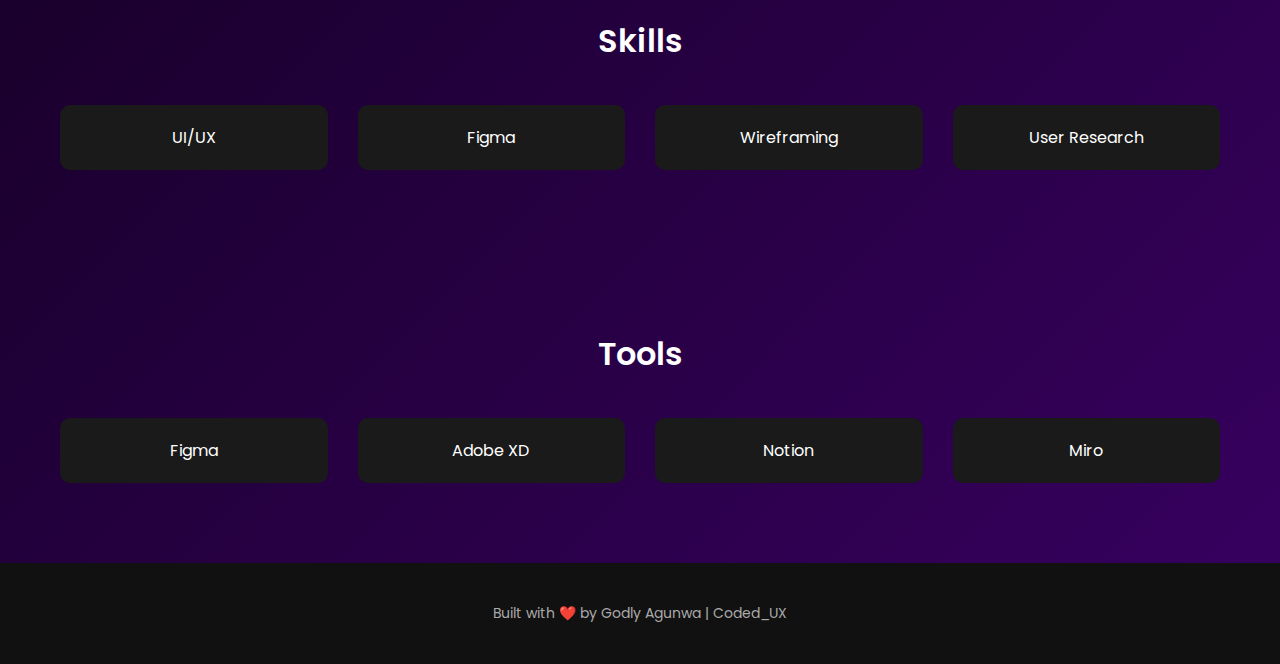
<file: home5.html>
<!DOCTYPE html>
<html lang="en">
<head>
  <meta charset="UTF-8">
  <title>Coded_UX</title>
  <meta name="viewport" content="width=device-width, initial-scale=1.0" />
  <link href="https://fonts.googleapis.com/css2?family=Poppins:wght@300;400;500;600;700&display=swap" rel="stylesheet">
  <link rel="stylesheet" href="https://cdnjs.cloudflare.com/ajax/libs/font-awesome/6.5.0/css/all.min.css">

  <style>
    * {
      margin: 0;
      padding: 0;
      box-sizing: border-box;
    }

    body {
      font-family: 'Poppins', sans-serif;
      background: linear-gradient(-45deg, #0d0d0d, #2e004f, #4b0082, #000);
      background-size: 400% 400%;
      animation: gradientMove 12s ease infinite;
      color: white;
    }

    @keyframes gradientMove {
      0% { background-position: 0% 50%; }
      50% { background-position: 100% 50%; }
      100% { background-position: 0% 50%; }
    }

    .navbar {
      display: flex;
      justify-content: space-between;
      align-items: center;
      padding: 20px 40px;
      flex-wrap: wrap;
    }

    .logo {
      font-size: 24px;
      font-weight: bold;
    }

    .nav-links {
      display: flex;
      align-items: center;
      gap: 20px;
      flex-wrap: wrap;
    }

    .nav-btn {
      padding: 10px 20px;
      border: 1px solid white;
      border-radius: 25px;
      color: white;
      text-decoration: none;
      background: transparent;
      font-weight: 500;
      transition: 0.3s ease;
      cursor: pointer;
    }

    .nav-btn:hover {
      background-color: white;
      color: #4b0082;
    }

    .connect-container {
      position: relative;
    }

    .icon-popup {
      position: absolute;
      top: 110%;
      left: 50%;
      transform: translateX(-50%);
      background: #111;
      border: 1px solid #555;
      border-radius: 10px;
      padding: 10px;
      display: flex;
      gap: 15px;
      opacity: 0;
      pointer-events: none;
      transition: 0.3s ease;
      z-index: 10;
    }

    .connect-container:hover .icon-popup {
      opacity: 1;
      pointer-events: auto;
    }

    .icon-popup a {
      color: white;
      font-size: 18px;
    }

    .icon-popup a:hover {
      color: #4b0082;
    }

    .hero {
      min-height: 100vh;
      display: flex;
      flex-direction: column;
      justify-content: center;
      align-items: center;
      text-align: center;
      padding: 40px 20px;
    }

    .hero h1 {
      font-size: 64px;
      margin-bottom: 20px;
      font-weight: 700;
    }

    .hero p {
      font-size: 18px;
      max-width: 600px;
      line-height: 1.6;
    }

    section {
      padding: 80px 20px;
      max-width: 1200px;
      margin: auto;
    }

    section h2 {
      text-align: center;
      font-size: 32px;
      margin-bottom: 40px;
      font-weight: 600;
    }

    .grid {
      display: grid;
      grid-template-columns: repeat(auto-fit, minmax(200px, 1fr));
      gap: 30px;
    }

    .card {
      background: #1a1a1a;
      border-radius: 10px;
      padding: 20px;
      text-align: center;
      transition: transform 0.3s;
    }

    .card:hover {
      transform: translateY(-5px);
    }

    footer {
      background: #111;
      padding: 40px 20px;
      text-align: center;
      font-size: 14px;
      color: #aaa;
    }

    @media (max-width: 768px) {
      .navbar {
        flex-direction: column;
        align-items: flex-start;
      }

      .nav-links {
        flex-direction: column;
        gap: 10px;
        width: 100%;
        margin-top: 10px;
      }

      .icon-popup {
        left: 0;
        transform: none;
      }

      .hero h1 {
        font-size: 42px;
      }

      .quote-section {
       background-color: #0a0909;
       padding: 100px 20px;
       text-align: center;
}

.quote-section p {
  font-size: 24px;
  line-height: 1.6;
  font-weight: 400;
  max-width: 600px;
  margin: auto;
  background: linear-gradient(to right, #a000c5, #4800ff);
  -webkit-background-clip: text;
  -webkit-text-fill-color: transparent;
}


    }
  </style>
</head>
<body>

  <nav class="navbar">
    <div class="logo">Coded_UX</div>
    <div class="nav-links">
      <a href="home5.html" class="nav-btn">HOME</a>
      <a href="#projects" class="nav-btn">PROJECTS</a>
      <a href="about.html" class="nav-btn">ABOUT ME</a>

      <div class="connect-container">
        <button class="nav-btn">CONNECT</button>
        <div class="icon-popup">
          <a href="https://linkedin.com/in/godlyagunwa" target="_blank"><i class="fab fa-linkedin"></i></a>
          <a href="https://behance.net/agunwagodly" target="_blank"><i class="fab fa-behance"></i></a>
          <a href="mailto:agunwagodly4@gmail.com"><i class="fas fa-envelope"></i></a>
          <a href="https://www.instagram.com/coded_ux" target="_blank"><i class="fab fa-instagram"></i></a>
        </div>
      </div>
    </div>
  </nav>

  <section class="hero" id="home">
    <h1>Godly Agunwa</h1>
    <p>Hi, I’m a Nigerian Based Product Designer.<br>I love finding simple solutions to complex problems.</p>
  </section>

  <hr>

  <section class="quote-section">
    <p>
      Great designs should aspire to<br>
      feel obvious, like there was<br>
      never a better way to do it.
    </p>
  </section>
  

  <section id="projects">
    <h2>My Works</h2>
    <div class="grid">
      <div class="card">Project 1</div>
      <div class="card">Project 2</div>
      <div class="card">Project 3</div>
      <div class="card">Project 4</div>
    </div>
  </section>
  

  <section id="skills">
    <h2>Skills</h2>
    <div class="grid">
      <div class="card">UI/UX</div>
      <div class="card">Figma</div>
      <div class="card">Wireframing</div>
      <div class="card">User Research</div>
    </div>
  </section>

  <section id="tools">
    <h2>Tools</h2>
    <div class="grid">
      <div class="card">Figma</div>
      <div class="card">Adobe XD</div>
      <div class="card">Notion</div>
      <div class="card">Miro</div>
    </div>
  </section>

  <footer>
    <p>Built with ❤️ by Godly Agunwa | Coded_UX</p>
  </footer>

</body>
</html>
</file>
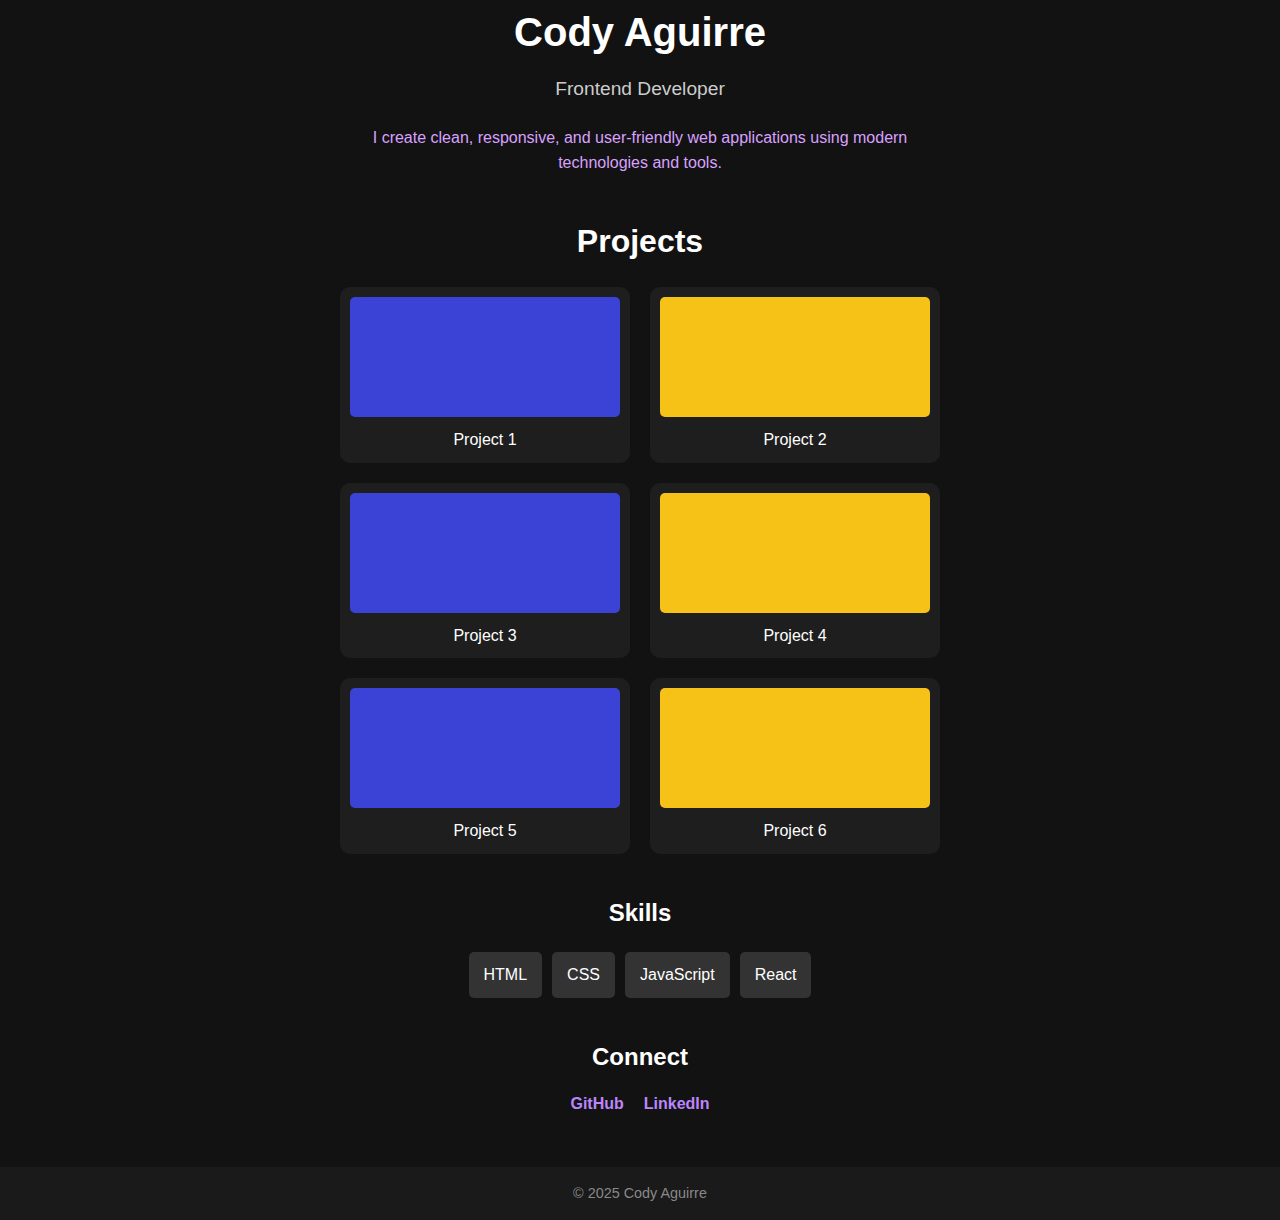
<file: home6.html>
<!DOCTYPE html>
<html lang="en">
<head>
  <meta charset="UTF-8" />
  <meta name="viewport" content="width=device-width, initial-scale=1.0" />
  <title>Cody Aguirre Portfolio</title>
  
  <style>
      /* Reset and base styles */
* {
    margin: 0;
    padding: 0;
    box-sizing: border-box;
  }
  
  body {
    background-color: #121212;
    color: #ffffff;
    font-family: 'Segoe UI', Tahoma, Geneva, Verdana, sans-serif;
    line-height: 1.6;
    text-align: center;
  }
  
  /* Section 1: Hero */}

  .hero {
  background: linear-gradient(135deg, #7e00ff, #5b0089);
  height: 100vh; /* changed from 300px */
  display: flex;
  flex-direction: column;
  justify-content: center;
  align-items: center;
}

  
  .hero h1 {
    font-size: 2.5rem;
    margin-bottom: 10px;
  }
  
  .hero p {
    font-size: 1.2rem;
    color: #ccc;
  }
  
  /* Section 2: Intro */
  .intro {
    padding: 20px 10px;
  }
  
  .intro p {
    color: #d9a1ff;
    max-width: 600px;
    margin: auto;
  }
  
  /* Section 3: Projects */
  .projects {
    padding: 20px;
  }
  
  .projects h2 {
    font-size: 2rem;
    margin-bottom: 20px;
  }
  
  .project-grid {
    display: grid;
    grid-template-columns: repeat(2, 1fr);
    gap: 20px;
    max-width: 600px;
    margin: auto;
  }
  
  .project {
    background: #1e1e1e;
    padding: 10px;
    border-radius: 10px;
  }
  
  .thumb {
    height: 120px;
    border-radius: 5px;
    margin-bottom: 10px;
  }
  
  .blue {
    background-color: #3b42d6;
  }
  
  .yellow {
    background-color: #f7c217;
  }
  
  /* Section 4: Skills */
  .skills {
    padding: 20px;
  }
  
  .skills h2 {
    margin-bottom: 20px;
  }
  
  .skill-list {
    display: flex;
    flex-wrap: wrap;
    justify-content: center;
    gap: 10px;
  }
  
  .skill {
    background-color: #333;
    padding: 10px 15px;
    border-radius: 5px;
  }
  
  /* Section 5: Social Links */
  .socials {
    padding: 20px;
  }
  
  .socials h2 {
    margin-bottom: 15px;
  }
  
  .social-links {
    display: flex;
    justify-content: center;
    gap: 20px;
  }
  
  .social-links a {
    color: #bb86fc;
    text-decoration: none;
    font-weight: bold;
  }
  
  .social-links a:hover {
    text-decoration: underline;
  }
  
  /* Section 6: Footer */
  footer {
    background-color: #1a1a1a;
    padding: 15px 0;
    margin-top: 30px;
    color: #888;
    font-size: 0.9rem;
  }
  
  </style>
</head>
<body>

  <!-- Section 1: Hero -->
  <div class="hero">
    <h1>Cody Aguirre</h1>
    <p>Frontend Developer</p>
  </div>

  <!-- Section 2: Introduction -->
  <div class="intro">
    <p>I create clean, responsive, and user-friendly web applications using modern technologies and tools.</p>
  </div>

  <!-- Section 3: Projects -->
  <div class="projects">
    <h2>Projects</h2>
    <div class="project-grid">
      <div class="project">
        <div class="thumb blue"></div>
        <p>Project 1</p>
      </div>
      <div class="project">
        <div class="thumb yellow"></div>
        <p>Project 2</p>
      </div>
      <div class="project">
        <div class="thumb blue"></div>
        <p>Project 3</p>
      </div>
      <div class="project">
        <div class="thumb yellow"></div>
        <p>Project 4</p>
      </div>
      <div class="project">
        <div class="thumb blue"></div>
        <p>Project 5</p>
      </div>
      <div class="project">
        <div class="thumb yellow"></div>
        <p>Project 6</p>
      </div>
    </div>
  </div>

  <!-- Section 4: Skills -->
  <div class="skills">
    <h2>Skills</h2>
    <div class="skill-list">
      <div class="skill">HTML</div>
      <div class="skill">CSS</div>
      <div class="skill">JavaScript</div>
      <div class="skill">React</div>
    </div>
  </div>

  <!-- Section 5: Social Links -->
  <div class="socials">
    <h2>Connect</h2>
    <div class="social-links">
      <a href="#">GitHub</a>
      <a href="#">LinkedIn</a>
    </div>
  </div>

  <!-- Section 6: Footer -->
  <footer>
    <p>&copy; 2025 Cody Aguirre</p>
  </footer>

</body>
</html>
</file>
